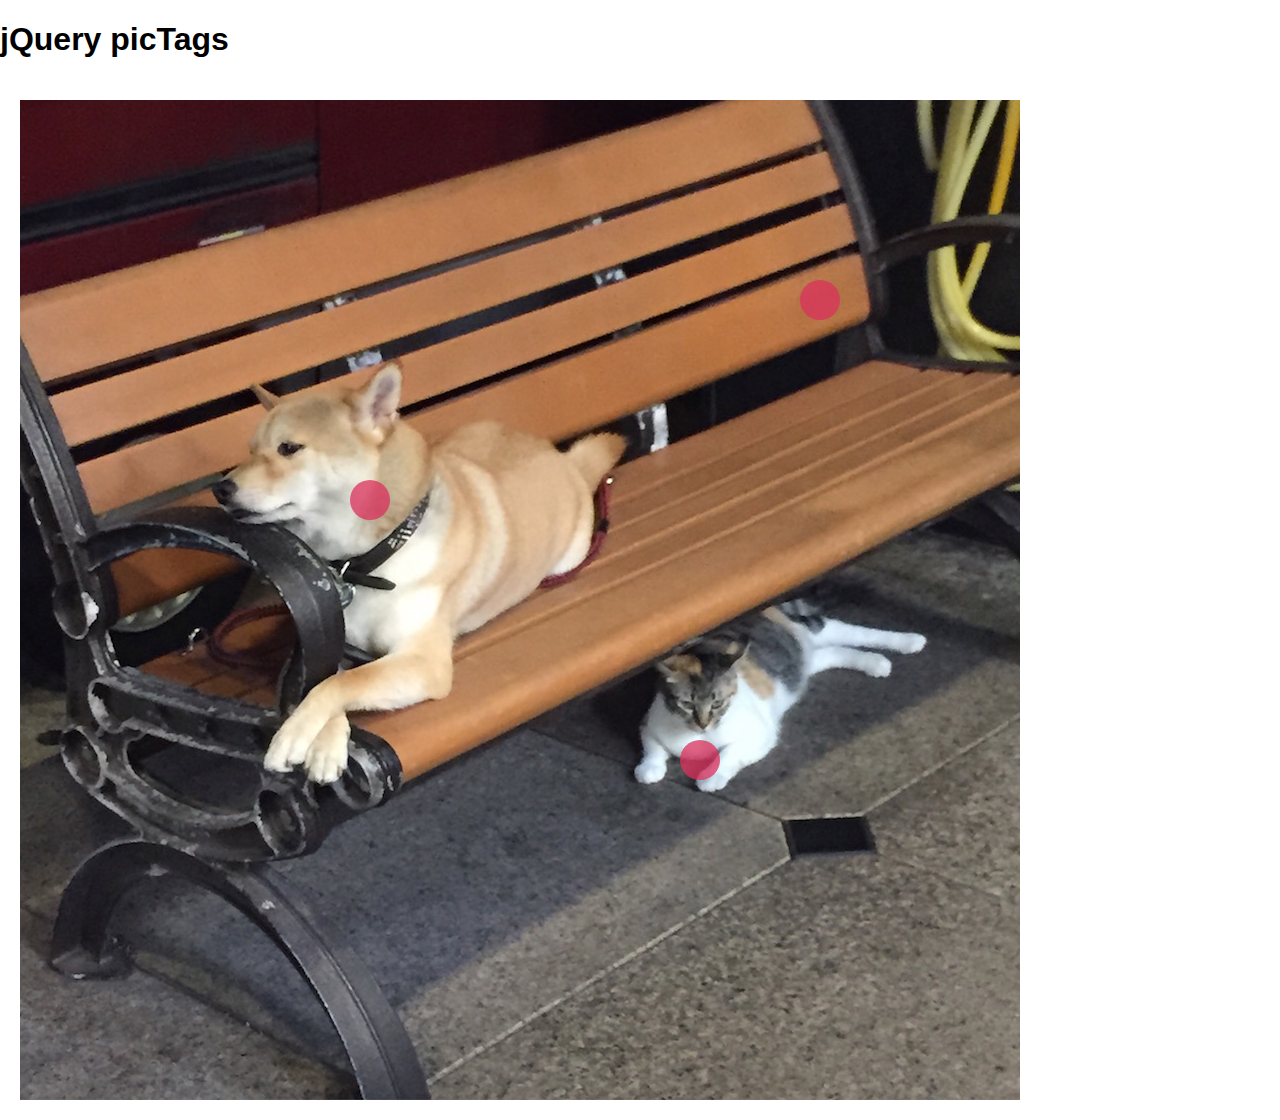
<file: index.html>
<!DOCTYPE html>
<html xmlns="http://www.w3.org/1999/xhtml">
<head>
<title>jQuery picTags</title>
<meta http-equiv="content-type" content="text/html; charset=UTF-8" />
<meta name="author" content="Feng Hsin Chiao" />
<meta name="keywords"  content="php,jquery,hsin,website,webdesign,fenghsinchiao,html,css" />
<link rel="stylesheet" href="jquery.picTags/normalize.css" />
<link rel="stylesheet" href="jquery.picTags/jquery.picTags.css" />
<script src="https://ajax.googleapis.com/ajax/libs/jquery/1.11.2/jquery.min.js"></script>
<script src="jquery.picTags/jquery.picTags.js"></script>
</head>
<body>
    <h1>jQuery picTags</h1>
    <div>
        <div style="padding:20px;" >
        <img class="picTags" src="picTagsImage.jpg" alt="picTagsImage" title="picTagsImage">
        </div>
    </div>
<script>
$(function(){
	var options = {
        // Aligning the text popups
        align: {
            x: 'center', // left, center or right
            y: 'top' // top, center or bottom
        },
        // The (relative) offset of the popups in pixels
        offset: {
            left: 0, // horizontal offset
            top: 20 // vertical offset
        },
		handlers: {
    		mouseover: 'show',
    		mouseleave: 'hide',
/*
			click: function(e, data){
    			location.href = data.url;
            }
*/
		},
		updateInfo : function(){
    		
		}
	};

	var data = [
		{
            x: 0.35,
            y: 0.4,
            text: '狗狗汪汪叫' 
            ,attributes: {
                id: 'dog', // id is necessary
            },
            position: 'left' // top, bottom, left, right
        },
		{
            x: 0.68,
            y: 0.66,
            text: '小貓喵喵叫' 
            ,attributes: {
                id: 'cat', // id is necessary
            },
            position: 'right' // top, bottom, left, right
        },
		{
            x: 0.8,
            y: 0.2,
            text: '沒有指定 position, 則是依照 options 中的規則' 
            ,attributes: {
                id: 'nothing', // id is necessary
            },
            //position: 'right' // top, bottom, left, right
        },
	];

	var picTags = $('.picTags').picTags( options, data );
});
</script>
</body>
</html>
</file>
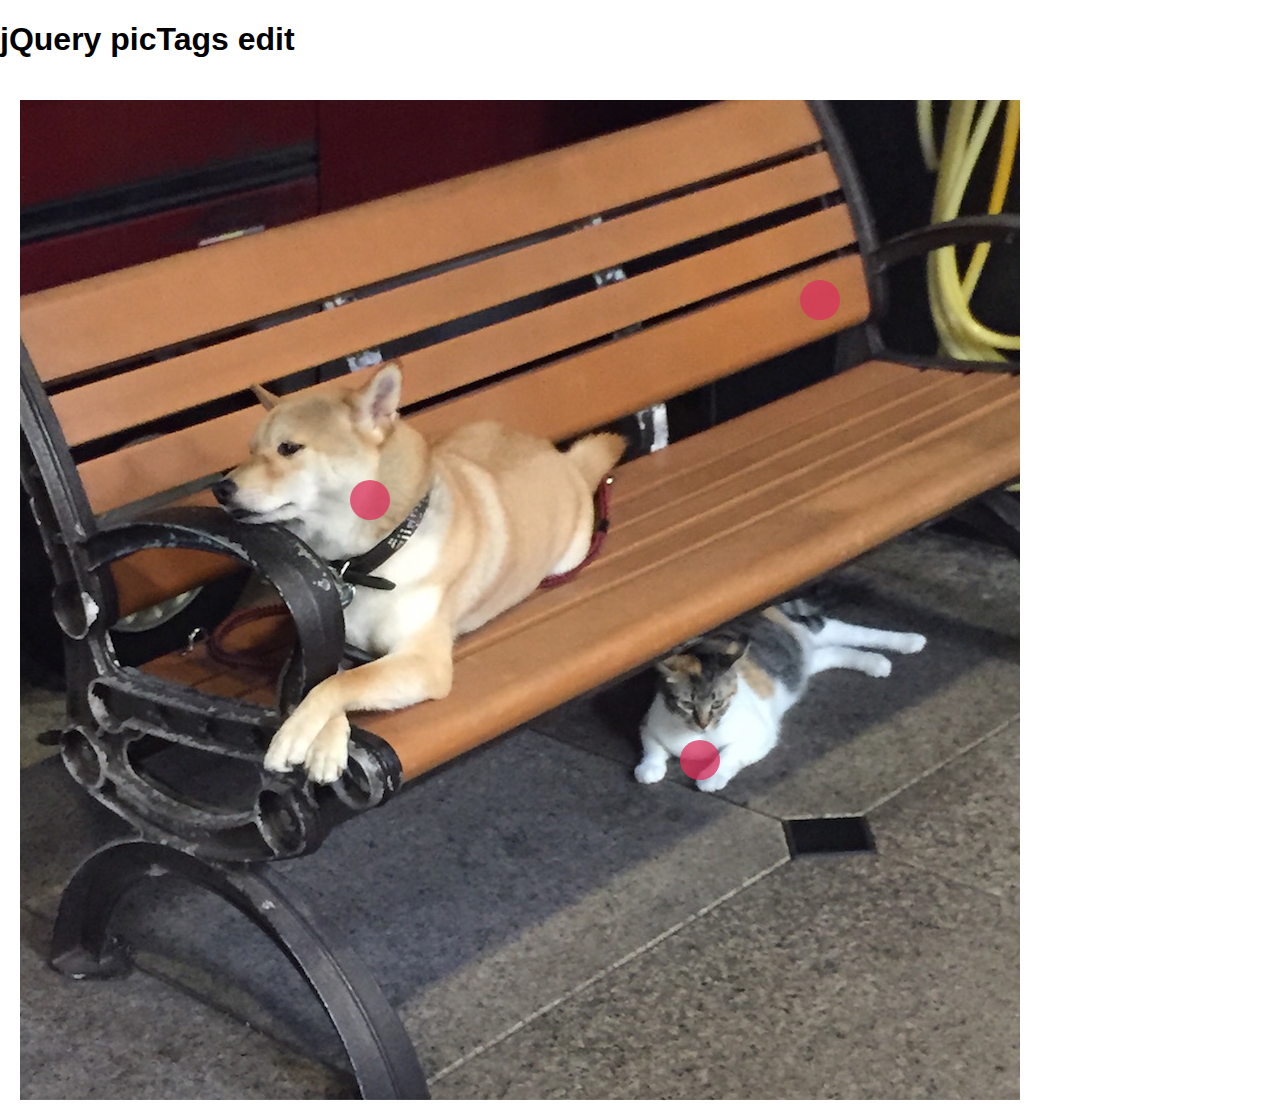
<file: edit.html>
<!DOCTYPE html>
<html xmlns="http://www.w3.org/1999/xhtml">
<head>
<title>jQuery picTags edit</title>
<meta http-equiv="content-type" content="text/html; charset=UTF-8" />
<meta name="author" content="Feng Hsin Chiao" />
<meta name="keywords"  content="php,jquery,hsin,website,webdesign,fenghsinchiao,html,css" />
<link rel="stylesheet" href="jquery.picTags/normalize.css" />
<link rel="stylesheet" href="jquery.picTags/jquery.picTags.css" />
<script src="https://ajax.googleapis.com/ajax/libs/jquery/1.11.2/jquery.min.js"></script>
<script src="jquery.picTags/jquery.picTags.js"></script>
</head>
<body>
    <h1>jQuery picTags edit</h1>
    <div>
        <div style="padding:20px;" >
        <img class="picTags" src="picTagsImage.jpg" alt="picTagsImage" title="picTagsImage">
        </div>
    </div>
<script>
$(function(){
	var options = {
    	edit: true,
    	
        // Aligning the text popups
        align: {
            x: 'center', // left, center or right
            y: 'top' // top, center or bottom
        },
        // The (relative) offset of the popups in pixels
        offset: {
            left: 0, // horizontal offset
            top: 20 // vertical offset
        },
		handlers: {
/*
    		mouseover: 'show',
    		mouseleave: 'hide',
			click: function(e, data){
    			location.href = data.url;
            }
*/
		},
		updateInfo : function(save_data){
    		alert('id : ' + save_data.id +'\ntitle : ' + save_data.title +'\nx : ' + save_data.x +'\ny : ' + save_data.y);
    		/*
    		// here you will get id, title, x, y
    		// new record's id will be "new"
    		// you should give it a unique id like below

            var info = 'id='+ save_data.id 
                        + '&title=' + save_data.title
                        + '&x=' + save_data.x
                        + '&y=' + save_data.y;

            $.post( '/whereYouHandleIt', info, function( return_data ) {

                // update the new record's id
                $.each(picTags.data, function(i, v) {
                    if (v.attributes.id == 'new') {
                        if (save_data.title == v.text) {
                            v.attributes = {id:return_data.info.id};
                        }
                    }
                });

                // remove all records not be saved
                picTags.data = $.grep(picTags.data, function(v) {
    			    return (v.attributes.id != 'new');
				});
				picTags.addDOM();

            }, "json");
    		*/
		}
	};

	var data = [
		{
            x: 0.35,
            y: 0.4,
            text: '狗狗汪汪叫' 
            ,attributes: {
                id: 'dog', // id is necessary
            },
            position: 'left' // top, bottom, left, right
        },
		{
            x: 0.68,
            y: 0.66,
            text: '小貓喵喵叫' 
            ,attributes: {
                id: 'cat', // id is necessary
            },
            position: 'right' // top, bottom, left, right
        },
		{
            x: 0.8,
            y: 0.2,
            text: '沒有指定 position, 則是依照 options 中的規則' 
            ,attributes: {
                id: 'nothing', // id is necessary
            },
            //position: 'right' // top, bottom, left, right
        },
	];

	var picTags = $('.picTags').picTags( options, data );

    /*
    // delete a record manually
    function delete_record(id) {
        picTags.data = $.grep(picTags.data, function(v) {
    	    return (v.attributes.id != id);
		});
		picTags.addDOM();
    }
    */

});
</script>
</body>
</html>
</file>
